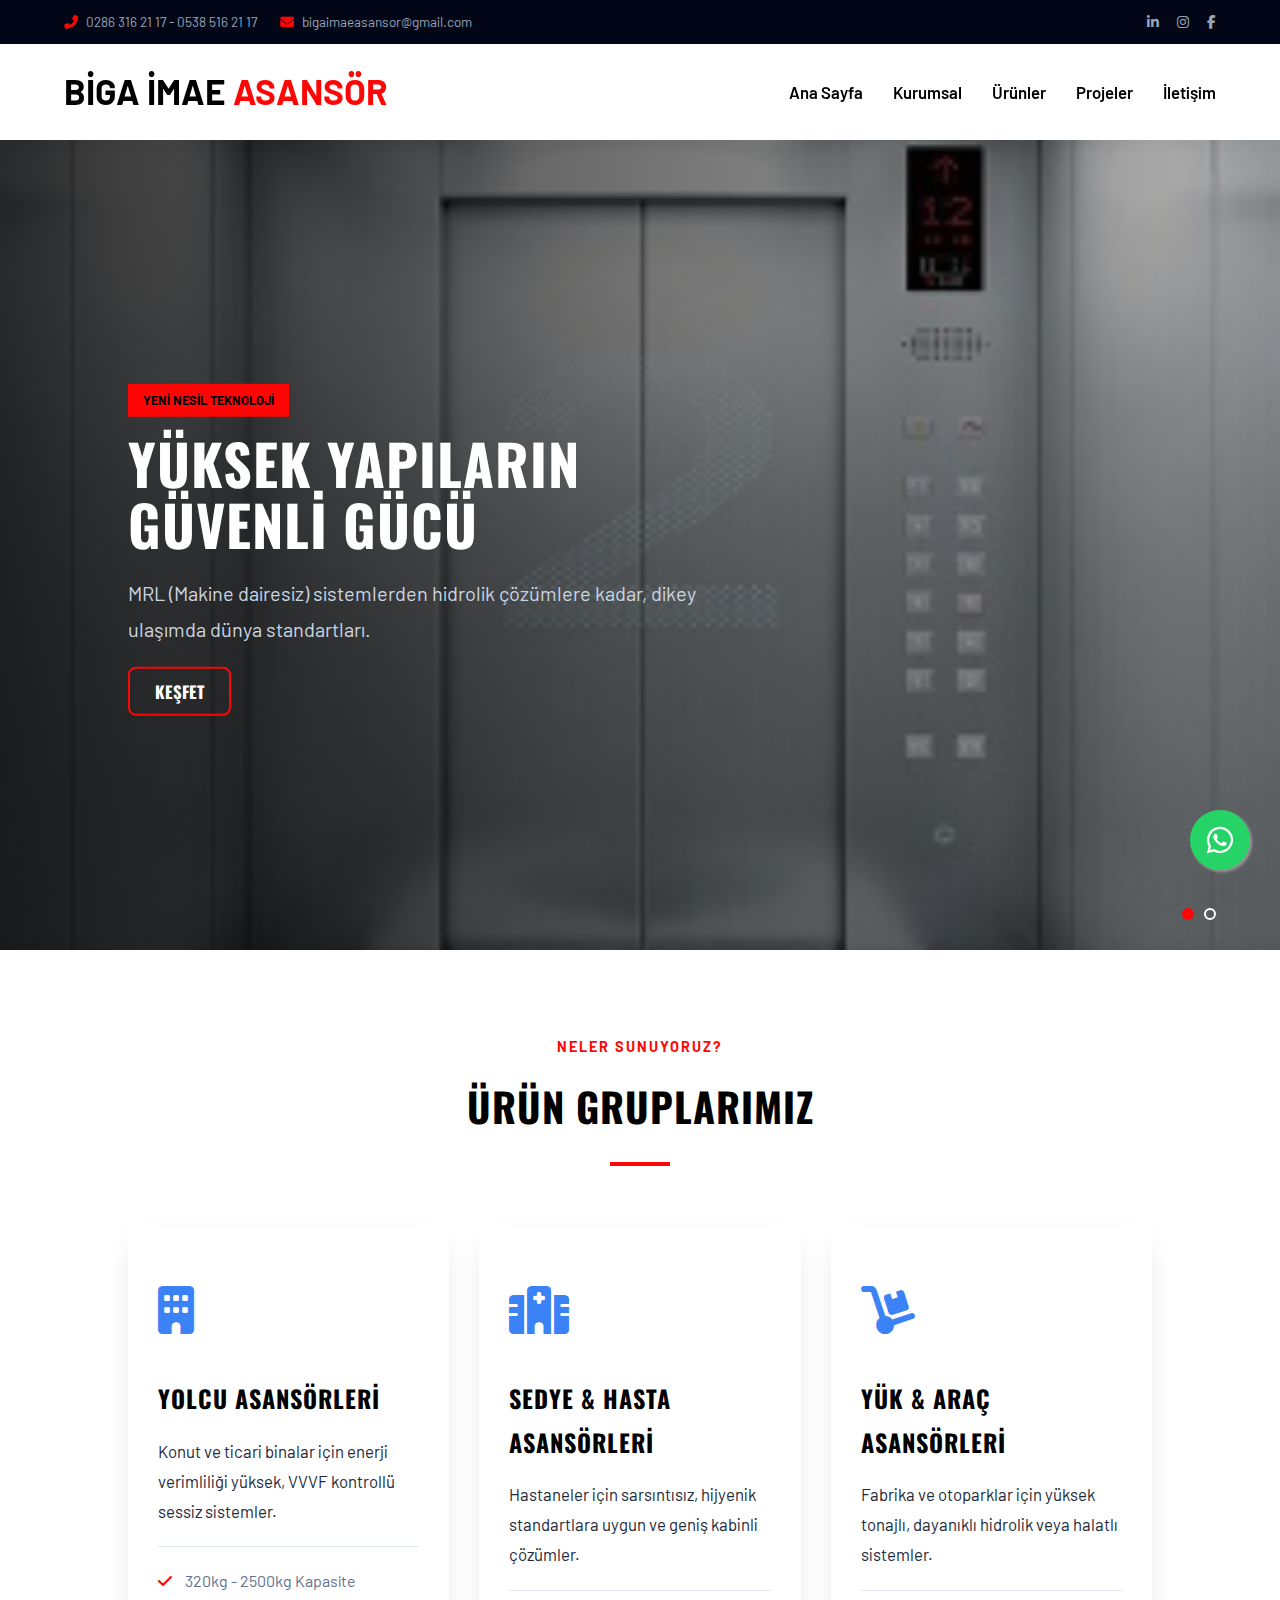
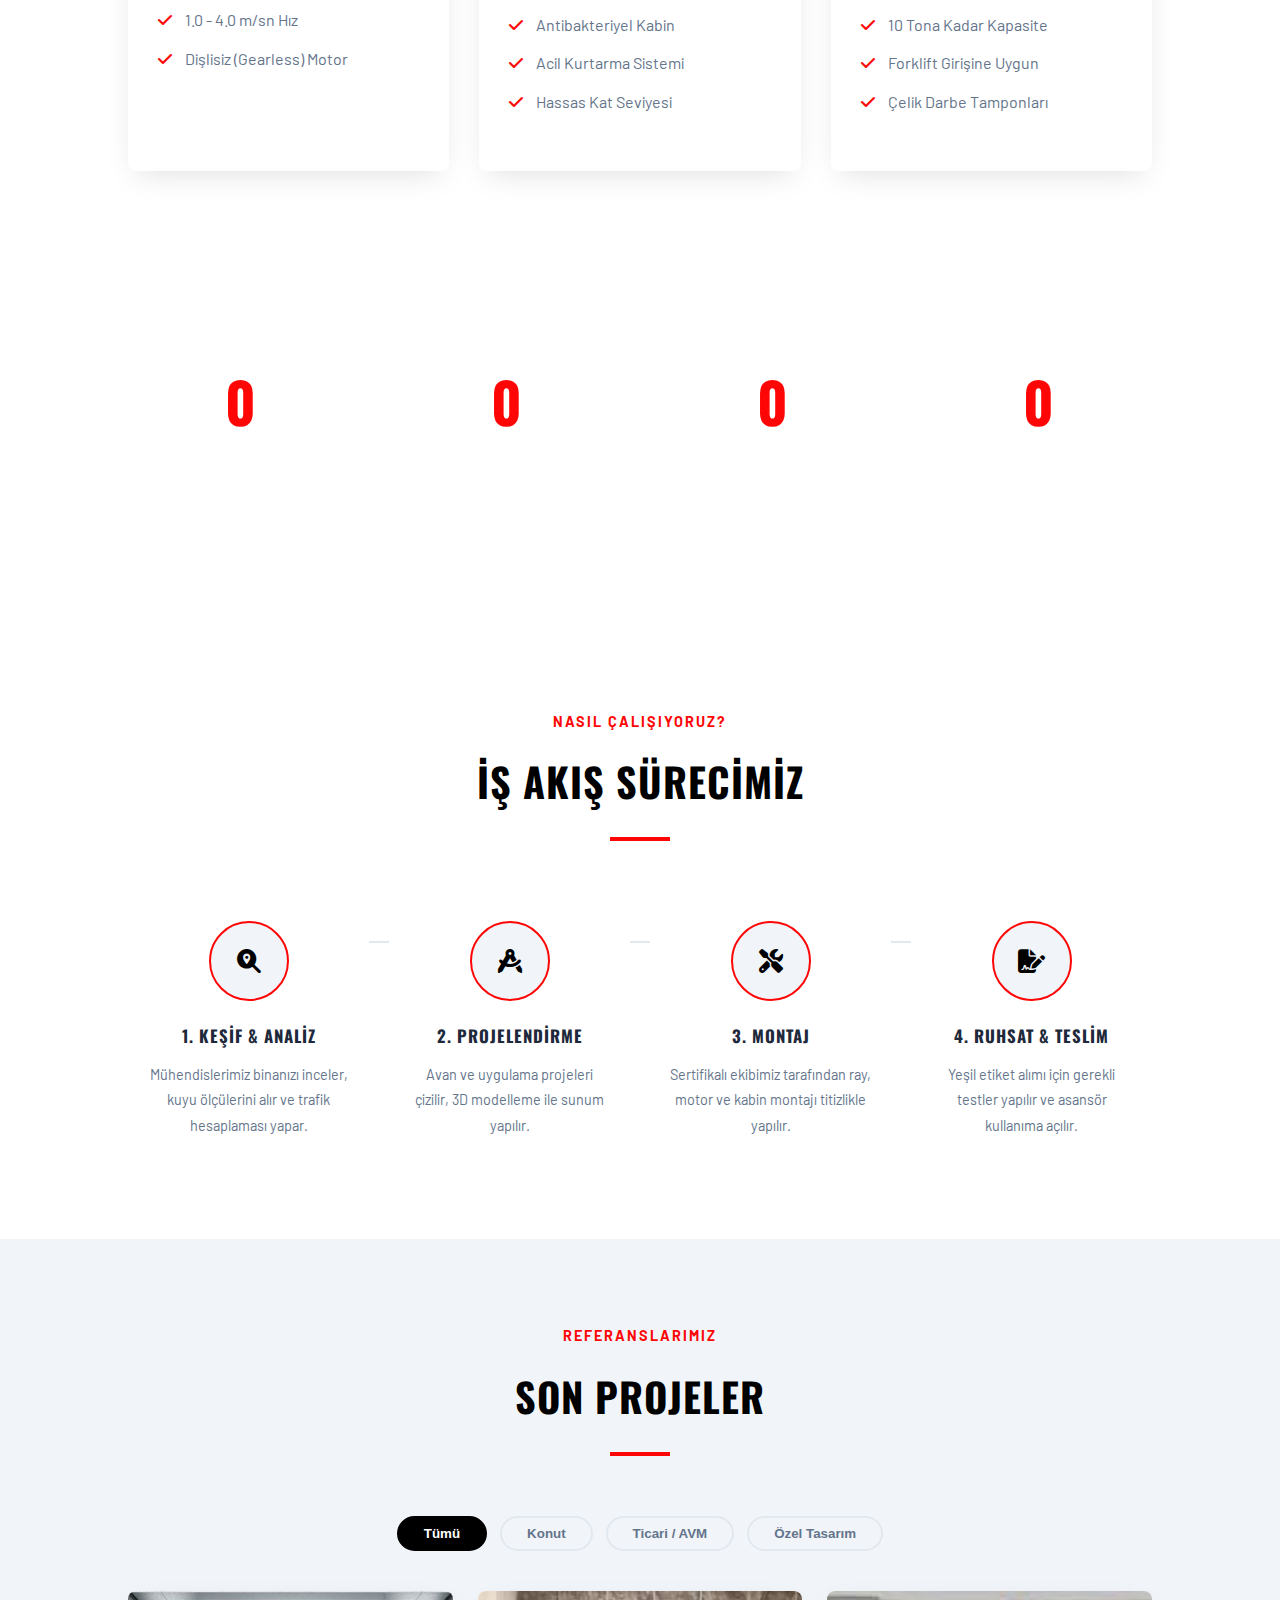
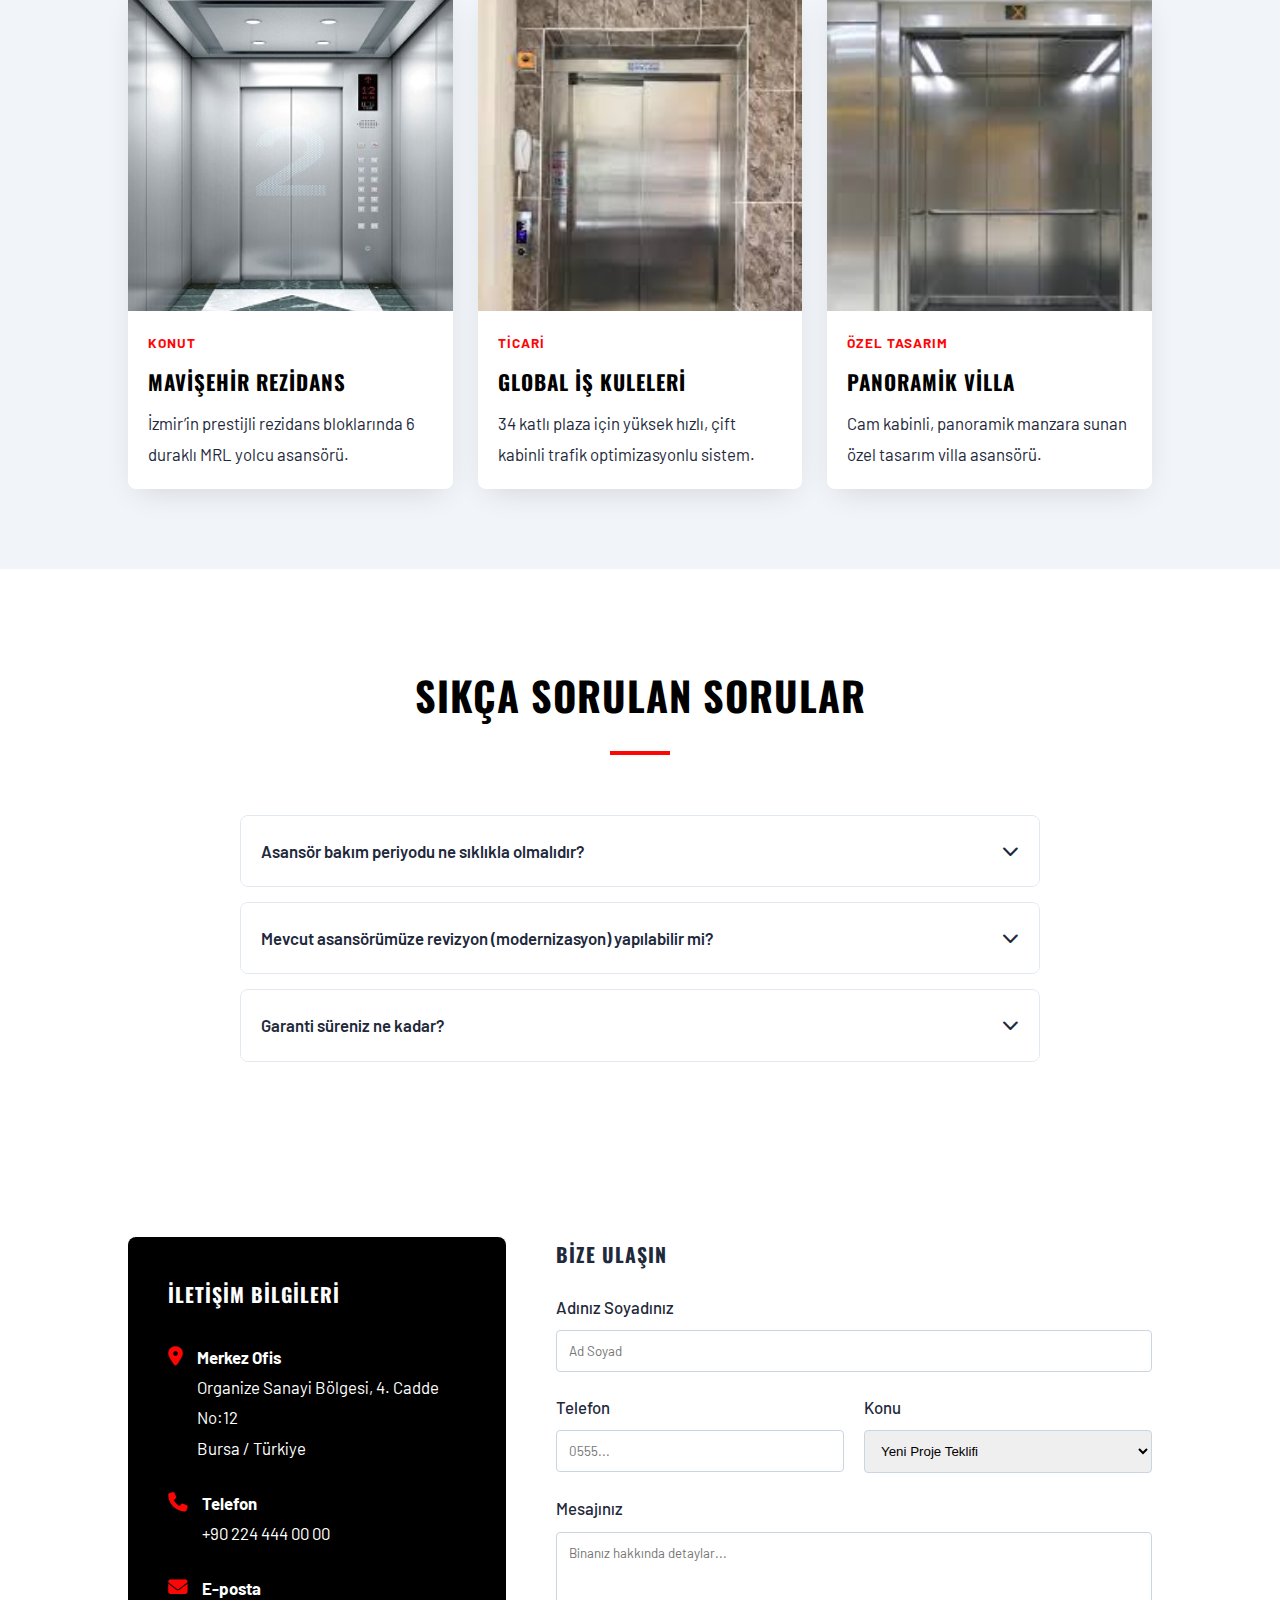
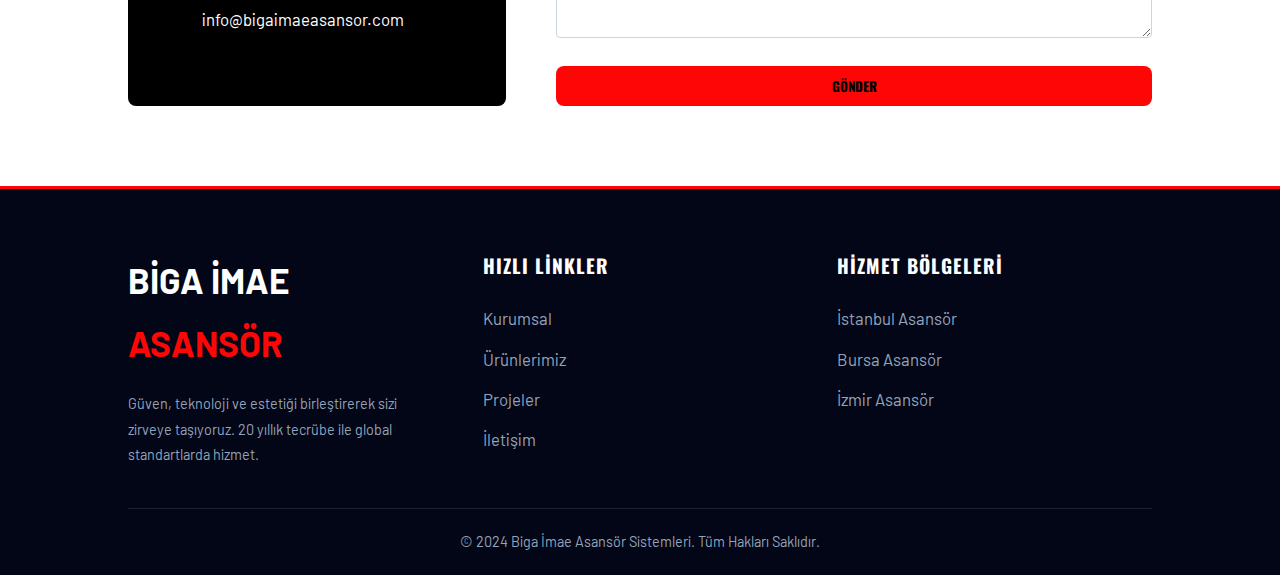
<file: index.html>
<!DOCTYPE html>
<html lang="tr">
<head>
    <meta charset="UTF-8">
    <meta name="viewport" content="width=device-width, initial-scale=1.0">
    <title>Biga İmae Asansör | Premium Asansör Sistemleri & Mühendislik</title>
    
    <link href="https://fonts.googleapis.com/css2?family=Barlow:wght@300;400;500;600;700&family=Oswald:wght@400;500;700&display=swap" rel="stylesheet">
    <link rel="stylesheet" href="https://cdnjs.cloudflare.com/ajax/libs/font-awesome/6.4.0/css/all.min.css">
    <link rel="stylesheet" href="style.css">
</head>
<body>

    <div id="preloader">
        <i class="fas fa-elevator loader-icon"></i>
        <div class="loader-text">BİGA İMAE ASANSÖR YÜKLENİYOR...</div>
    </div>

    <div class="top-bar">
        <div class="top-info">
            <span><i class="fas fa-phone-alt"></i> 0286 316 21 17 - 0538 516 21 17</span>
            <span><i class="fas fa-envelope"></i> bigaimaeasansor@gmail.com</span>
        </div>
        <div class="top-socials">
            <a href="#"><i class="fab fa-linkedin-in"></i></a>
            <a href="#"><i class="fab fa-instagram"></i></a>
            <a href="#"><i class="fab fa-facebook-f"></i></a>
        </div>
    </div>

    <nav class="navbar">
        <div class="logo">BİGA İMAE<span> ASANSÖR</span></div>
        <ul class="nav-menu">
            <li><a href="index.html" class="nav-link">Ana Sayfa</a></li>
            <li><a href="about.html" class="nav-link">Kurumsal</a></li>
            <li><a href="products.html" class="nav-link">Ürünler</a></li>
            <li><a href="projects.html" class="nav-link">Projeler</a></li>
            <li><a href="contacts.html" class="nav-link">İletişim</a></li>
        </ul>
        <div class="menu-toggle"><i class="fas fa-bars"></i></div>
    </nav>

    <section id="home" class="hero">
        <div class="slide active" style="background-image: url('images/asansör1.jpg');">
            <div class="hero-content">
                <span class="hero-badge">YENİ NESİL TEKNOLOJİ</span>
                <h1 class="hero-title">Yüksek Yapıların <br> Güvenli Gücü</h1>
                <p class="hero-desc">MRL (Makine dairesiz) sistemlerden hidrolik çözümlere kadar, dikey ulaşımda dünya standartları.</p>
                <a href="#services" class="btn-quote" style="border: 2px solid var(--secondary); background: transparent; color: white;">KEŞFET</a>
            </div>
        </div>
        <div class="slide" style="background-image: url('images/asansor3.jfif');">
            <div class="hero-content">
                <span class="hero-badge">ESTETİK & KONFOR</span>
                <h1 class="hero-title">Mimarinin <br> Tamamlayıcı Parçası</h1>
                <p class="hero-desc">Özel tasarım kabinler ve sessiz çalışma prensibi ile yapınıza değer katıyoruz.</p>
            </div>
        </div>
        
        <div class="slider-nav">
            <div class="nav-dot active" data-slide="0"></div>
            <div class="nav-dot" data-slide="1"></div>
        </div>
    </section>

    <section id="services">
        <div class="section-header">
            <span class="section-subtitle">NELER SUNUYORUZ?</span>
            <h2 class="section-title">Ürün Gruplarımız</h2>
            <div class="section-line"></div>
        </div>

        <div class="services-grid">
            <div class="service-card">
                <div class="icon-box"><i class="fas fa-building"></i></div>
                <h3>Yolcu Asansörleri</h3>
                <p>Konut ve ticari binalar için enerji verimliliği yüksek, VVVF kontrollü sessiz sistemler.</p>
                <ul class="service-list">
                    <li><i class="fas fa-check"></i> 320kg - 2500kg Kapasite</li>
                    <li><i class="fas fa-check"></i> 1.0 - 4.0 m/sn Hız</li>
                    <li><i class="fas fa-check"></i> Dişlisiz (Gearless) Motor</li>
                </ul>
            </div>
            <div class="service-card">
                <div class="icon-box"><i class="fas fa-hospital"></i></div>
                <h3>Sedye & Hasta Asansörleri</h3>
                <p>Hastaneler için sarsıntısız, hijyenik standartlara uygun ve geniş kabinli çözümler.</p>
                <ul class="service-list">
                    <li><i class="fas fa-check"></i> Antibakteriyel Kabin</li>
                    <li><i class="fas fa-check"></i> Acil Kurtarma Sistemi</li>
                    <li><i class="fas fa-check"></i> Hassas Kat Seviyesi</li>
                </ul>
            </div>
            <div class="service-card">
                <div class="icon-box"><i class="fas fa-dolly"></i></div>
                <h3>Yük & Araç Asansörleri</h3>
                <p>Fabrika ve otoparklar için yüksek tonajlı, dayanıklı hidrolik veya halatlı sistemler.</p>
                <ul class="service-list">
                    <li><i class="fas fa-check"></i> 10 Tona Kadar Kapasite</li>
                    <li><i class="fas fa-check"></i> Forklift Girişine Uygun</li>
                    <li><i class="fas fa-check"></i> Çelik Darbe Tamponları</li>
                </ul>
            </div>
        </div>
    </section>

    <div class="stats-section" id="stats">
        <div class="stat-item">
            <h2 class="counter" data-target="1500">0</h2>
            <p>TAMAMLANAN PROJE</p>
        </div>
        <div class="stat-item">
            <h2 class="counter" data-target="98">0</h2>
            <p>% MÜŞTERİ MEMNUNİYETİ</p>
        </div>
        <div class="stat-item">
            <h2 class="counter" data-target="24">0</h2>
            <p>YILLIK TECRÜBE</p>
        </div>
        <div class="stat-item">
            <h2 class="counter" data-target="50">0</h2>
            <p>UZMAN PERSONEL</p>
        </div>
    </div>

    <section id="process">
        <div class="section-header">
            <span class="section-subtitle">NASIL ÇALIŞIYORUZ?</span>
            <h2 class="section-title">İş Akış Sürecimiz</h2>
            <div class="section-line"></div>
        </div>
        <div class="process-steps">
            <div class="step">
                <div class="step-icon"><i class="fas fa-search-location"></i></div>
                <h4>1. Keşif & Analiz</h4>
                <p>Mühendislerimiz binanızı inceler, kuyu ölçülerini alır ve trafik hesaplaması yapar.</p>
            </div>
            <div class="step">
                <div class="step-icon"><i class="fas fa-drafting-compass"></i></div>
                <h4>2. Projelendirme</h4>
                <p>Avan ve uygulama projeleri çizilir, 3D modelleme ile sunum yapılır.</p>
            </div>
            <div class="step">
                <div class="step-icon"><i class="fas fa-tools"></i></div>
                <h4>3. Montaj</h4>
                <p>Sertifikalı ekibimiz tarafından ray, motor ve kabin montajı titizlikle yapılır.</p>
            </div>
            <div class="step">
                <div class="step-icon"><i class="fas fa-file-signature"></i></div>
                <h4>4. Ruhsat & Teslim</h4>
                <p>Yeşil etiket alımı için gerekli testler yapılır ve asansör kullanıma açılır.</p>
            </div>
        </div>
    </section>

    <section id="portfolio" style="background: var(--bg-light);">
        <div class="section-header">
            <span class="section-subtitle">REFERANSLARIMIZ</span>
            <h2 class="section-title">Son Projeler</h2>
            <div class="section-line"></div>
        </div>

        <div class="portfolio-filters">
            <button class="filter-btn active" data-filter="all">Tümü</button>
            <button class="filter-btn" data-filter="konut">Konut</button>
            <button class="filter-btn" data-filter="ticari">Ticari / AVM</button>
            <button class="filter-btn" data-filter="ozel">Özel Tasarım</button>
        </div>

        <div class="portfolio-grid">
            <div class="portfolio-item" data-category="konut">
                <img src="images/asansör1.jpg" alt="Konut">
                <div class="portfolio-info">
                    <span class="project-cat">KONUT</span>
                    <h3 class="project-title">Mavişehir Rezidans</h3>
                    <p>İzmir’in prestijli rezidans bloklarında 6 duraklı MRL yolcu asansörü.</p>
                </div>
            </div>
            <div class="portfolio-item" data-category="ticari">
                <img src="images/asansor3.jfif" alt="Ticari">
                <div class="portfolio-info">
                    <span class="project-cat">TİCARİ</span>
                    <h3 class="project-title">Global İş Kuleleri</h3>
                    <p>34 katlı plaza için yüksek hızlı, çift kabinli trafik optimizasyonlu sistem.</p>
                </div>
            </div>
            <div class="portfolio-item" data-category="ozel">
                <img src="images/asanspr.jfif" alt="Özel">
                <div class="portfolio-info">
                    <span class="project-cat">ÖZEL TASARIM</span>
                    <h3 class="project-title">Panoramik Villa</h3>
                    <p>Cam kabinli, panoramik manzara sunan özel tasarım villa asansörü.</p>
                </div>
            </div>
        </div>
    </section>

    <section id="faq">
        <div class="section-header">
            <h2 class="section-title">Sıkça Sorulan Sorular</h2>
            <div class="section-line"></div>
        </div>
        <div class="faq-container">
            <div class="faq-item">
                <div class="faq-question">
                    Asansör bakım periyodu ne sıklıkla olmalıdır?
                    <i class="fas fa-chevron-down"></i>
                </div>
                <div class="faq-answer">
                    <p>Yönetmelik gereği asansörlerin ayda en az bir kez yetkili bakım firması tarafından kontrol edilmesi ve bakımının yapılması zorunludur.</p>
                </div>
            </div>
            <div class="faq-item">
                <div class="faq-question">
                    Mevcut asansörümüze revizyon (modernizasyon) yapılabilir mi?
                    <i class="fas fa-chevron-down"></i>
                </div>
                <div class="faq-answer">
                    <p>Evet, eskiyen veya güvenlik standartlarını (EN 81-20/50) karşılamayan asansörleriniz için paket modernizasyon çözümleri sunuyoruz.</p>
                </div>
            </div>
            <div class="faq-item">
                <div class="faq-question">
                    Garanti süreniz ne kadar?
                    <i class="fas fa-chevron-down"></i>
                </div>
                <div class="faq-answer">
                    <p>Montajını yaptığımız tüm sistemler, üretim ve montaj hatalarına karşılı 2 yıl garantilidir. Ayrıca 10 yıl yedek parça temin garantisi sunuyoruz.</p>
                </div>
            </div>
        </div>
    </section>

    <section id="contact" class="contact-section">
        <div class="contact-info">
            <h3 style="margin-bottom: 30px; color: white;">İletişim Bilgileri</h3>
            <div class="info-row">
                <i class="fas fa-map-marker-alt"></i>
                <div>
                    <strong>Merkez Ofis</strong><br>
                    Organize Sanayi Bölgesi, 4. Cadde No:12<br>Bursa / Türkiye
                </div>
            </div>
            <div class="info-row">
                <i class="fas fa-phone"></i>
                <div>
                    <strong>Telefon</strong><br>
                    +90 224 444 00 00
                </div>
            </div>
            <div class="info-row">
                <i class="fas fa-envelope"></i>
                <div>
                    <strong>E-posta</strong><br>
                    info@bigaimaeasansor.com
                </div>
            </div>
        </div>

        <div class="contact-form">
            <h3 style="margin-bottom: 20px;">Bize Ulaşın</h3>
            <form>
                <div class="input-group">
                    <label>Adınız Soyadınız</label>
                    <input type="text" placeholder="Ad Soyad" required>
                </div>
                <div style="display: flex; gap: 20px;">
                    <div class="input-group" style="flex:1">
                        <label>Telefon</label>
                        <input type="tel" placeholder="0555..." required>
                    </div>
                    <div class="input-group" style="flex:1">
                        <label>Konu</label>
                        <select style="width: 100%; padding: 12px; border: 1px solid #cbd5e1; border-radius: 4px;">
                            <option>Yeni Proje Teklifi</option>
                            <option>Bakım / Arıza</option>
                            <option>Modernizasyon</option>
                        </select>
                    </div>
                </div>
                <div class="input-group">
                    <label>Mesajınız</label>
                    <textarea rows="5" placeholder="Binanız hakkında detaylar..."></textarea>
                </div>
                <button type="submit" class="btn-quote" style="border:none; cursor: pointer; width: 100%;">GÖNDER</button>
            </form>
        </div>
    </section>

    <footer>
        <div class="footer-grid">
            <div class="footer-col">
                <div class="logo" style="color:white; margin-bottom: 15px;">BİGA İMAE<span> ASANSÖR</span></div>
                <p style="font-size: 0.9rem;">Güven, teknoloji ve estetiği birleştirerek sizi zirveye taşıyoruz. 20 yıllık tecrübe ile global standartlarda hizmet.</p>
            </div>
            <div class="footer-col">
                <h4>Hızlı Linkler</h4>
                <ul class="footer-links">
                    <li><a href="about.html">Kurumsal</a></li>
                    <li><a href="products.html">Ürünlerimiz</a></li>
                    <li><a href="projects.html">Projeler</a></li>
                    <li><a href="contacts.html">İletişim</a></li>
                </ul>
            </div>
            <div class="footer-col">
                <h4>Hizmet Bölgeleri</h4>
                <ul class="footer-links">
                    <li><a href="#">İstanbul Asansör</a></li>
                    <li><a href="#">Bursa Asansör</a></li>
                    <li><a href="#">İzmir Asansör</a></li>
                </ul>
            </div>
        </div>
        <div class="copyright">
            &copy; 2024 Biga İmae Asansör Sistemleri. Tüm Hakları Saklıdır.
        </div>
    </footer>

    <a href="https://wa.me/905550000000" class="whatsapp-float" target="_blank">
        <i class="fab fa-whatsapp"></i>
    </a>

    <script>
        // 1. PRELOADER
        window.addEventListener('load', () => {
            const preloader = document.getElementById('preloader');
            preloader.style.opacity = '0';
            setTimeout(() => { preloader.style.display = 'none'; }, 500);
        });

        // 2. HERO SLIDER (Basit Manuel & Otomatik)
        let currentSlide = 0;
        const slides = document.querySelectorAll('.slide');
        const dots = document.querySelectorAll('.nav-dot');
        
        function showSlide(index) {
            slides.forEach(s => s.classList.remove('active'));
            dots.forEach(d => d.classList.remove('active'));
            slides[index].classList.add('active');
            dots[index].classList.add('active');
        }

        function nextSlide() {
            currentSlide = (currentSlide + 1) % slides.length;
            showSlide(currentSlide);
        }

        setInterval(nextSlide, 5000); // 5 saniyede bir değiştir

        dots.forEach((dot, index) => {
            dot.addEventListener('click', () => {
                currentSlide = index;
                showSlide(currentSlide);
            });
        });

        // 3. RESPONSIVE MENU
        const menuToggle = document.querySelector('.menu-toggle');
        const navMenu = document.querySelector('.nav-menu');
        menuToggle.addEventListener('click', () => {
            navMenu.classList.toggle('active');
        });

        // 4. COUNTER ANIMATION (Sayfa oraya gelince saymaya başlar)
        const counters = document.querySelectorAll('.counter');
        let hasCounted = false;

        const animateCounters = () => {
            const statsSection = document.getElementById('stats');
            const sectionPos = statsSection.getBoundingClientRect().top;
            const screenPos = window.innerHeight / 1.3;

            if (sectionPos < screenPos && !hasCounted) {
                counters.forEach(counter => {
                    const target = +counter.getAttribute('data-target');
                    const increment = target / 100;
                    
                    const updateCounter = () => {
                        const count = +counter.innerText;
                        if (count < target) {
                            counter.innerText = Math.ceil(count + increment);
                            setTimeout(updateCounter, 20);
                        } else {
                            counter.innerText = target;
                        }
                    };
                    updateCounter();
                });
                hasCounted = true;
            }
        };
        window.addEventListener('scroll', animateCounters);

        // 5. PORTFOLIO FILTER
        const filterBtns = document.querySelectorAll('.filter-btn');
        const portfolioItems = document.querySelectorAll('.portfolio-item');

        filterBtns.forEach(btn => {
            btn.addEventListener('click', () => {
                // Aktif butonu değiştir
                document.querySelector('.filter-btn.active').classList.remove('active');
                btn.classList.add('active');

                const category = btn.getAttribute('data-filter');

                portfolioItems.forEach(item => {
                    if(category === 'all' || item.getAttribute('data-category') === category) {
                        item.style.display = 'block';
                    } else {
                        item.style.display = 'none';
                    }
                });
            });
        });

        // 6. FAQ ACCORDION
        const faqItems = document.querySelectorAll('.faq-item');
        faqItems.forEach(item => {
            item.querySelector('.faq-question').addEventListener('click', () => {
                item.classList.toggle('active');
            });
        });

    </script>
</body>
</html>
</file>
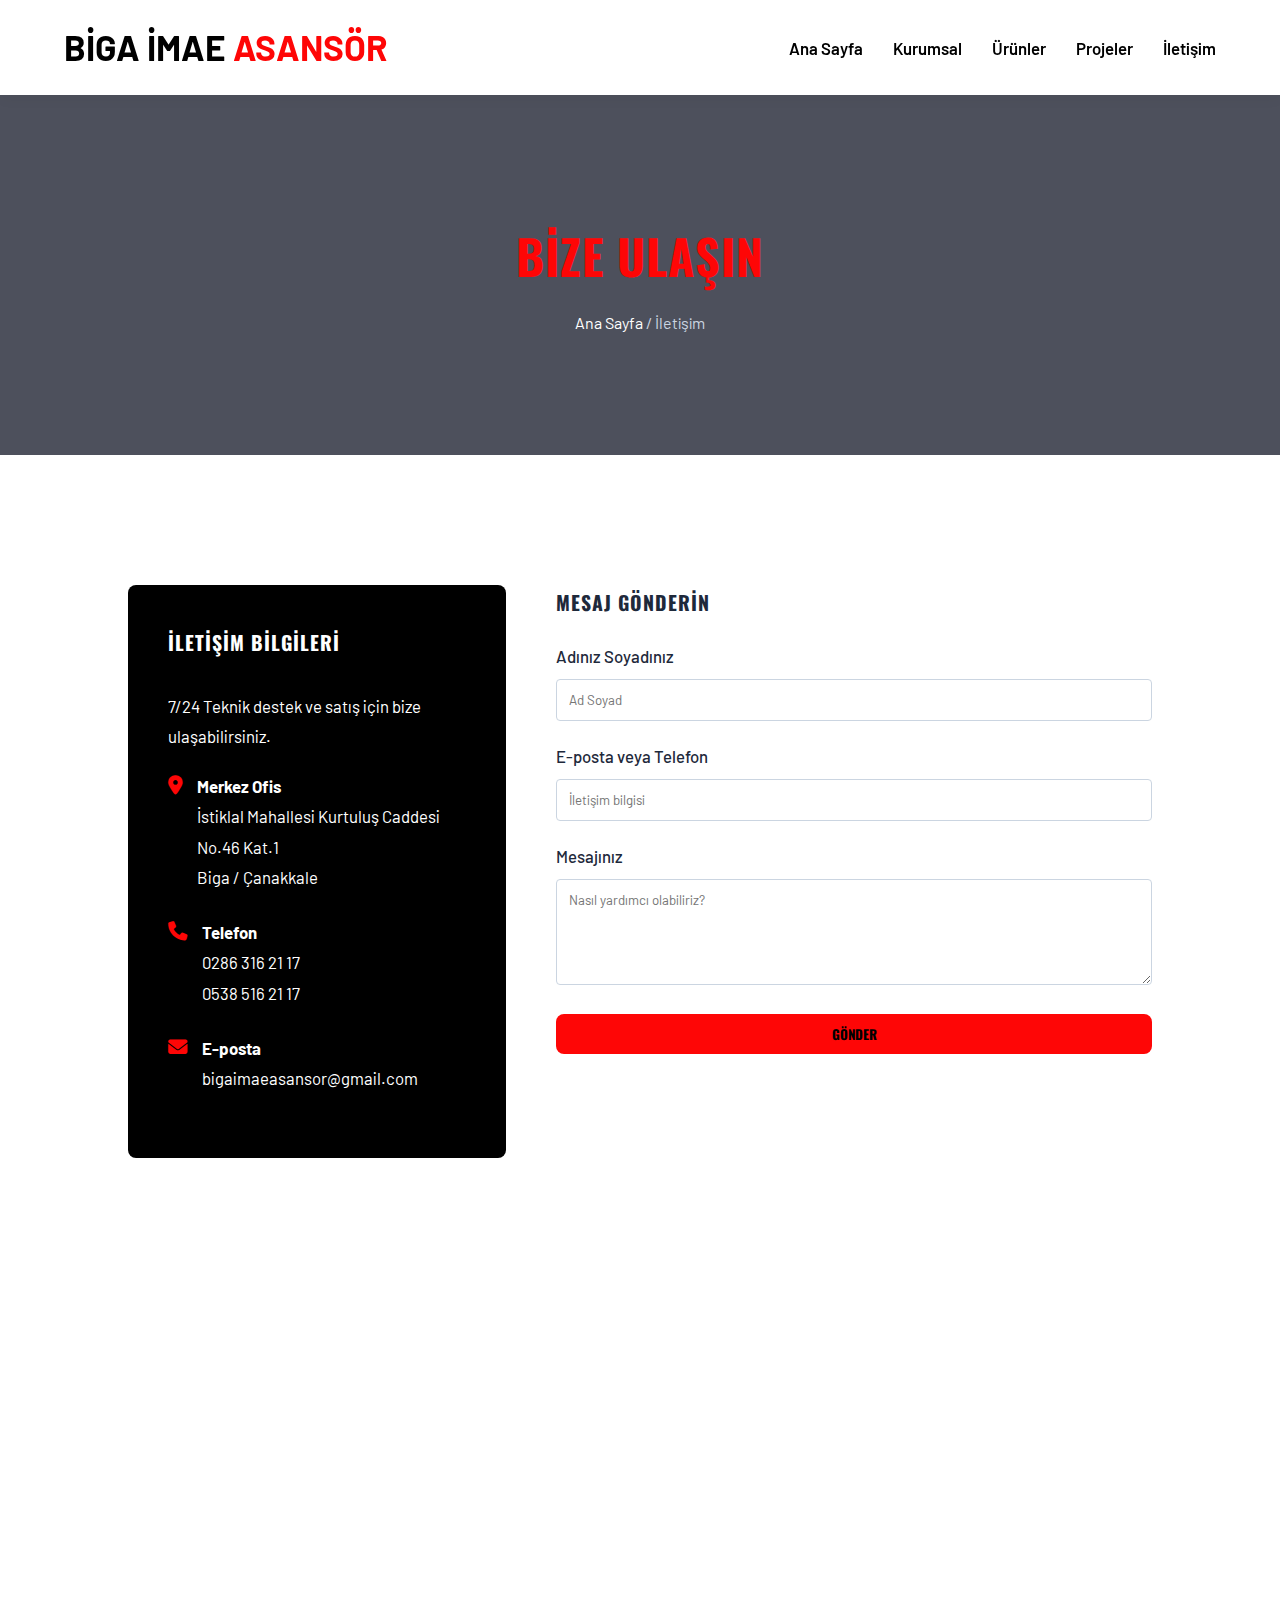
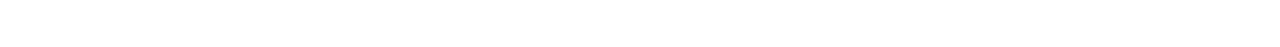
<file: contacts.html>
<!DOCTYPE html>
<html lang="tr">
<head>
    <meta charset="UTF-8">
    <meta name="viewport" content="width=device-width, initial-scale=1.0">
    <title>İletişim | Biga İmae Asansör</title>
    <link href="https://fonts.googleapis.com/css2?family=Barlow:wght@300;400;500;600;700&family=Oswald:wght@400;500;700&display=swap" rel="stylesheet">
    <link rel="stylesheet" href="https://cdnjs.cloudflare.com/ajax/libs/font-awesome/6.4.0/css/all.min.css">
    <link rel="stylesheet" href="style.css">
</head>
<body>

    <nav class="navbar">
        <div class="logo">BİGA İMAE<span> ASANSÖR</span></div>
        <ul class="nav-menu">
            <li><a href="index.html" class="nav-link">Ana Sayfa</a></li>
            <li><a href="about.html" class="nav-link">Kurumsal</a></li>
            <li><a href="products.html" class="nav-link">Ürünler</a></li>
            <li><a href="projects.html" class="nav-link">Projeler</a></li>
            <li><a href="contacts.html" class="nav-link active">İletişim</a></li>
        </ul>
        <div class="menu-toggle"><i class="fas fa-bars"></i></div>
    </nav>

    <header class="page-header" style="background-image: url('https://images.unsplash.com/photo-1423666639041-f14d7045c573?q=80&w=2070&auto=format&fit=crop');">
        <div class="header-content">
            <h1>Bize Ulaşın</h1>
            <div class="breadcrumb"><a href="index.html">Ana Sayfa</a> / İletişim</div>
        </div>
    </header>

    <section class="contact-section">
        <div class="contact-info">
            <h3 style="margin-bottom: 30px; color: white;">İletişim Bilgileri</h3>
            <p style="margin-bottom: 20px;">7/24 Teknik destek ve satış için bize ulaşabilirsiniz.</p>
            
            <div class="info-row">
                <i class="fas fa-map-marker-alt"></i>
                <div>
                    <strong>Merkez Ofis</strong><br>
                    İstiklal Mahallesi Kurtuluş Caddesi No.46 Kat.1<br>Biga / Çanakkale
                </div>
            </div>
            <div class="info-row">
                <i class="fas fa-phone"></i>
                <div>
                    <strong>Telefon</strong><br>
                    0286 316 21 17<br>0538 516 21 17
                </div>
            </div>
            <div class="info-row">
                <i class="fas fa-envelope"></i>
                <div>
                    <strong>E-posta</strong><br>
                    bigaimaeasansor@gmail.com
                </div>
            </div>
        </div>

        <div class="contact-form">
            <h3 style="margin-bottom: 20px;">Mesaj Gönderin</h3>
            <form>
                <div class="input-group">
                    <label>Adınız Soyadınız</label>
                    <input type="text" placeholder="Ad Soyad" required>
                </div>
                <div class="input-group">
                    <label>E-posta veya Telefon</label>
                    <input type="text" placeholder="İletişim bilgisi" required>
                </div>
                <div class="input-group">
                    <label>Mesajınız</label>
                    <textarea rows="5" placeholder="Nasıl yardımcı olabiliriz?"></textarea>
                </div>
                <button type="submit" class="btn-quote" style="border:none; cursor: pointer; width: 100%;">GÖNDER</button>
            </form>
        </div>
    </section>

    <div style="width: 100%; height: 400px;">
        <iframe src="https://www.google.com/maps/embed?pb=!1m17!1m12!1m3!1d3062.0155686949984!2d27.239753676001584!3d40.227962471470555!2m3!1f0!2f0!3f0!3m2!1i1024!2i768!4f13.1!3m2!1m1!2zNDDCsDEzJzQwLjciTiAyN8KwMTQnMzIuNCJF!5e1!3m2!1str!2str!4v1768142246037!5m2!1str!2str" width="100%" height="100%" style="border:0;" allowfullscreen="" loading="lazy" referrerpolicy="no-referrer-when-downgrade"></iframe>
    </div>

    <script>
        const menuToggle = document.querySelector('.menu-toggle');
        const navMenu = document.querySelector('.nav-menu');
        menuToggle.addEventListener('click', () => { navMenu.classList.toggle('active'); });
    </script>
</body>
</html>
</file>
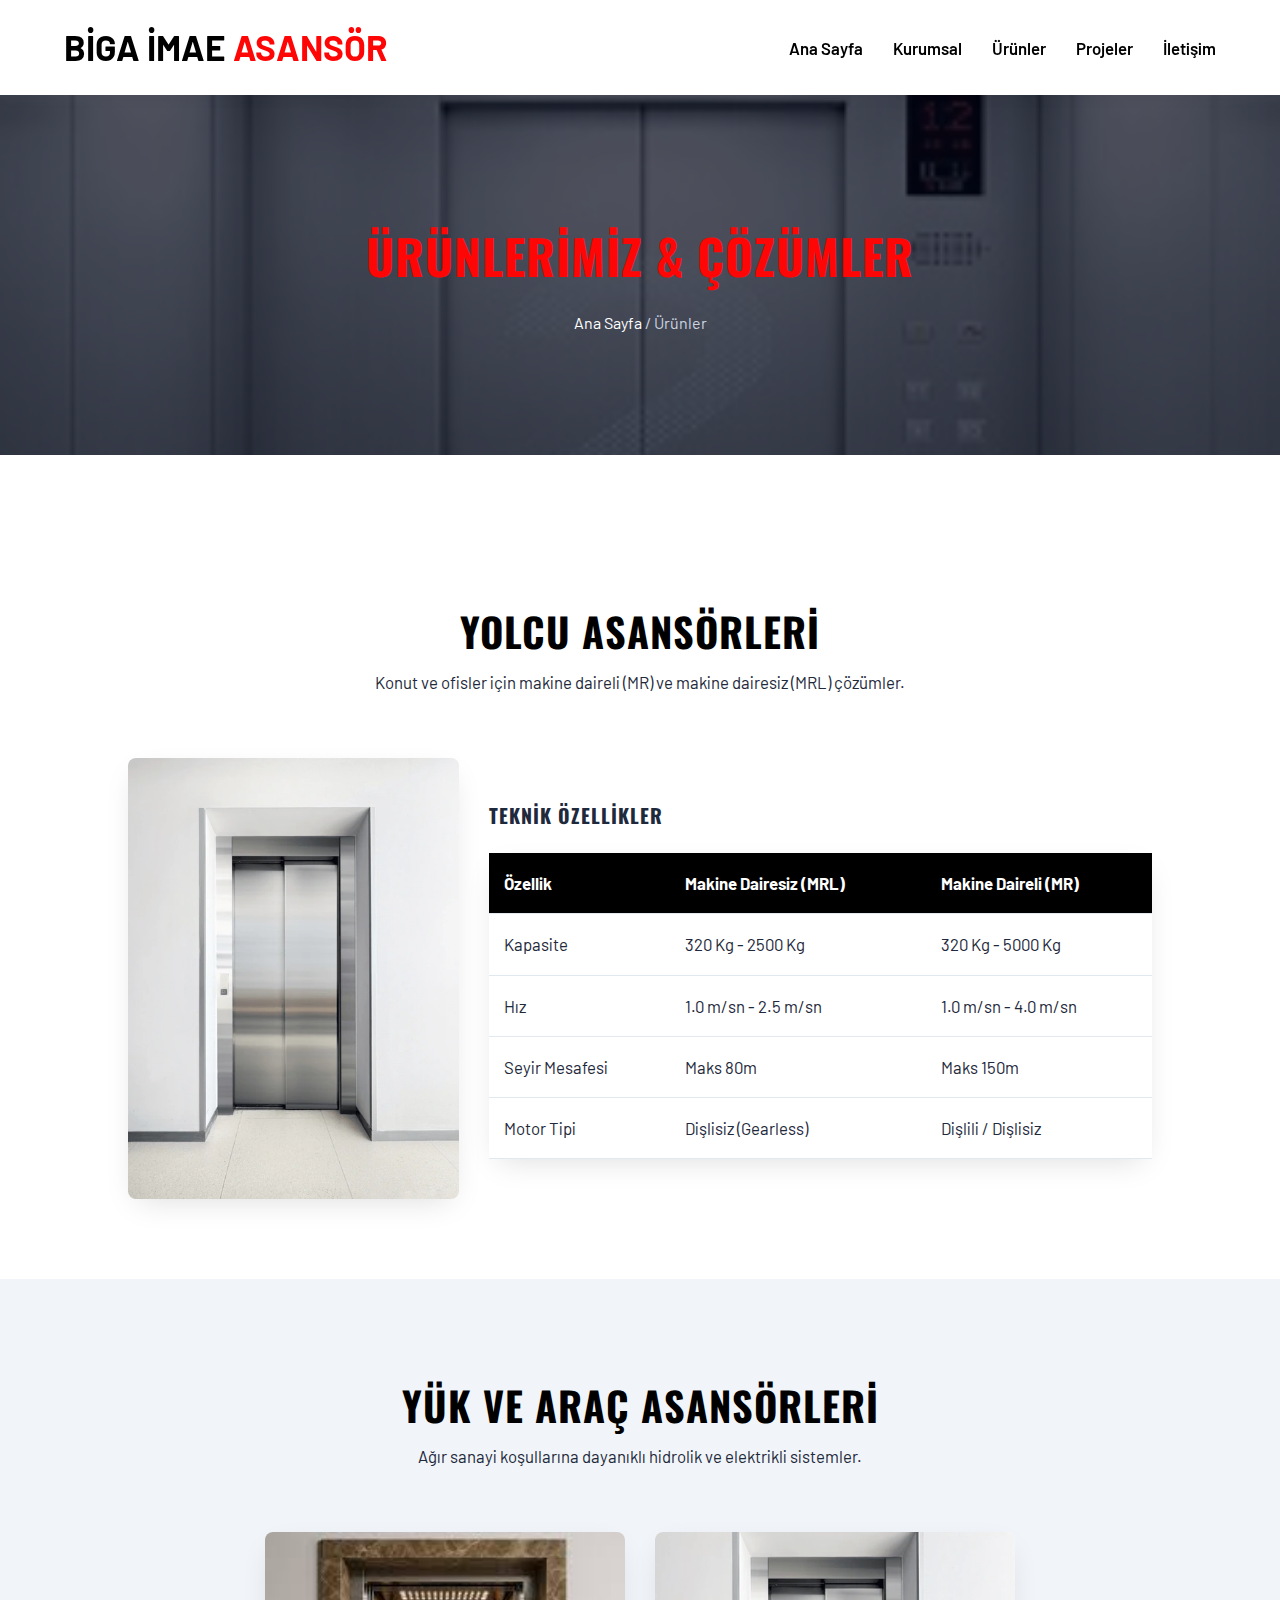
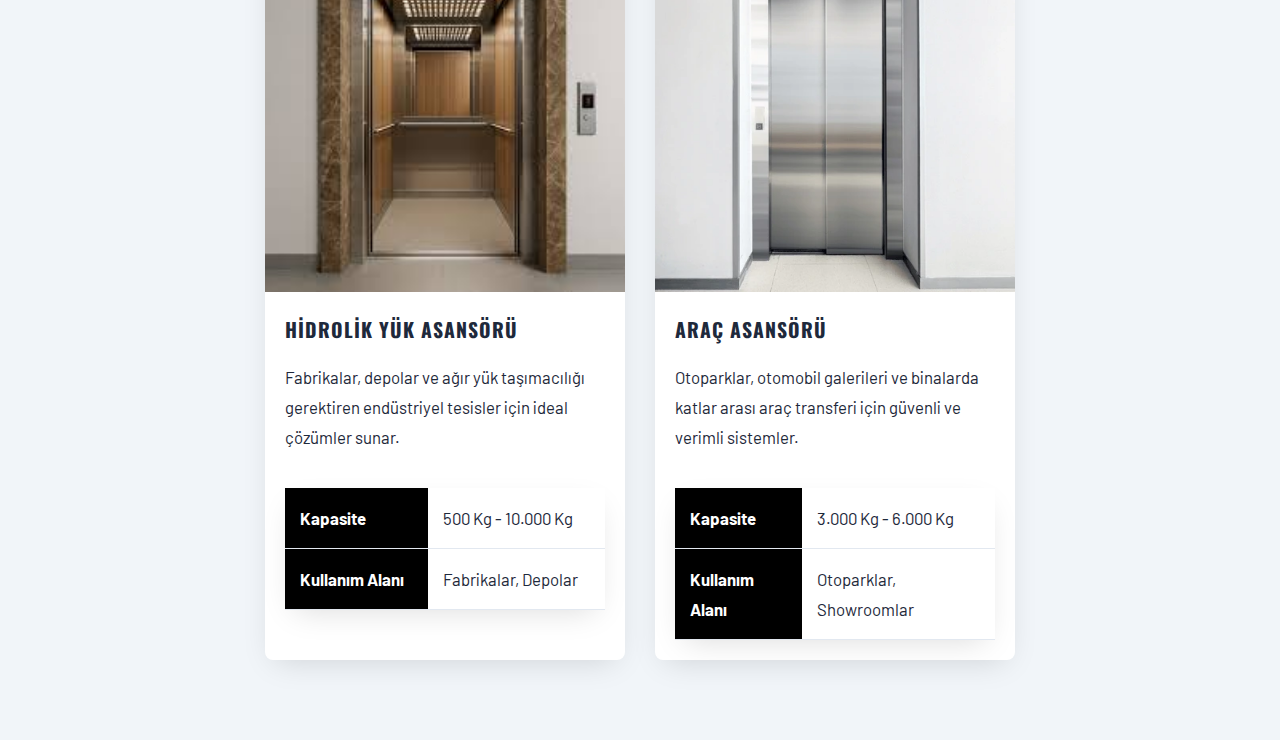
<file: products.html>
<!DOCTYPE html>
<html lang="tr">
<head>
    <meta charset="UTF-8">
    <meta name="viewport" content="width=device-width, initial-scale=1.0">
    <title>Ürünlerimiz | Biga İmae Asansör</title>
    <link href="https://fonts.googleapis.com/css2?family=Barlow:wght@300;400;500;600;700&family=Oswald:wght@400;500;700&display=swap" rel="stylesheet">
    <link rel="stylesheet" href="https://cdnjs.cloudflare.com/ajax/libs/font-awesome/6.4.0/css/all.min.css">
    <link rel="stylesheet" href="style.css">
</head>
<body>

    <nav class="navbar">
        <div class="logo">BİGA İMAE<span> ASANSÖR</span></div>
        <ul class="nav-menu">
            <li><a href="index.html" class="nav-link">Ana Sayfa</a></li>
            <li><a href="about.html" class="nav-link">Kurumsal</a></li>
            <li><a href="products.html" class="nav-link active">Ürünler</a></li>
            <li><a href="projects.html" class="nav-link">Projeler</a></li>
            <li><a href="contacts.html" class="nav-link">İletişim</a></li>
        </ul>
        <div class="menu-toggle"><i class="fas fa-bars"></i></div>
    </nav>

    <header class="page-header" style="background-image: url('images/asansör1.jpg');">
        <div class="header-content">
            <h1>Ürünlerimiz & Çözümler</h1>
            <div class="breadcrumb"><a href="index.html">Ana Sayfa</a> / Ürünler</div>
        </div>
    </header>

    <section>
        <div class="section-header">
            <h2 class="section-title">Yolcu Asansörleri</h2>
            <p>Konut ve ofisler için makine daireli (MR) ve makine dairesiz (MRL) çözümler.</p>
        </div>
        <div class="product-hero">
            <div class="hero-image">
                <img src="images/elevator.webp" alt="Yolcu Asansörü">
            </div>
            <div class="hero-specs">
                <h3>Teknik Özellikler</h3>
                <table class="tech-table">
                    <tr>
                        <th>Özellik</th>
                        <th>Makine Dairesiz (MRL)</th>
                        <th>Makine Daireli (MR)</th>
                    </tr>
                    <tr>
                        <td>Kapasite</td>
                        <td>320 Kg - 2500 Kg</td>
                        <td>320 Kg - 5000 Kg</td>
                    </tr>
                    <tr>
                        <td>Hız</td>
                        <td>1.0 m/sn - 2.5 m/sn</td>
                        <td>1.0 m/sn - 4.0 m/sn</td>
                    </tr>
                    <tr>
                        <td>Seyir Mesafesi</td>
                        <td>Maks 80m</td>
                        <td>Maks 150m</td>
                    </tr>
                    <tr>
                        <td>Motor Tipi</td>
                        <td>Dişlisiz (Gearless)</td>
                        <td>Dişlili / Dişlisiz</td>
                    </tr>
                </table>
            </div>
        </div>
    </section>

    <section style="background: var(--bg-light);">
        <div class="section-header">
            <h2 class="section-title">Yük ve Araç Asansörleri</h2>
            <p>Ağır sanayi koşullarına dayanıklı hidrolik ve elektrikli sistemler.</p>
        </div>
        <div style="display: flex; gap: 30px; flex-wrap: wrap; justify-content: center;">
            <!-- Hidrolik Yük Asansörü Kartı -->
            <div class="product-card">
                <img src="images/asansör.jfif" alt="Hidrolik Yük Asansörü">
                <div class="product-card-body">
                    <h3 style="margin-top: 0;">Hidrolik Yük Asansörü</h3>
                    <p>Fabrikalar, depolar ve ağır yük taşımacılığı gerektiren endüstriyel tesisler için ideal çözümler sunar.</p>
                    <table class="tech-table">
                        <tr>
                            <th>Kapasite</th>
                            <td>500 Kg - 10.000 Kg</td>
                        </tr>
                        <tr>
                            <th>Kullanım Alanı</th>
                            <td>Fabrikalar, Depolar</td>
                        </tr>
                    </table>
                </div>
            </div>
            <!-- Araç Asansörü Kartı -->
            <div class="product-card">
                <img src="images/elevator.webp" alt="Araç Asansörü">
                <div class="product-card-body">
                    <h3 style="margin-top: 0;">Araç Asansörü</h3>
                    <p>Otoparklar, otomobil galerileri ve binalarda katlar arası araç transferi için güvenli ve verimli sistemler.</p>
                    <table class="tech-table">
                        <tr>
                            <th>Kapasite</th>
                            <td>3.000 Kg - 6.000 Kg</td>
                        </tr>
                        <tr>
                            <th>Kullanım Alanı</th>
                            <td>Otoparklar, Showroomlar</td>
                        </tr>
                    </table>
                </div>
            </div>
        </div>
    </section>

    <script>
        const menuToggle = document.querySelector('.menu-toggle');
        const navMenu = document.querySelector('.nav-menu');
        menuToggle.addEventListener('click', () => { navMenu.classList.toggle('active'); });
    </script>
</body>
</html>
</file>
<file: style.css>
/* --- GLOBAL AYARLAR & DEĞİŞKENLER --- */
:root {
    --primary: #000000;      /* Siyah */
    --secondary: #FE0606;    /* Kırmızı */
    --accent: #3b82f6;       /* Teknoloji mavisi - Bu rengi de isterseniz değiştirebiliriz */
    --text-dark: #1e293b;
    --text-gray: #64748b;
    --text-light: #f8fafc;
    --bg-light: #f1f5f9;
    --border-radius: 8px;
    --shadow: 0 10px 30px -10px rgba(0,0,0,0.15);
}

* { margin: 0; padding: 0; box-sizing: border-box; }
html { scroll-behavior: smooth; }
body {
    font-family: 'Barlow', sans-serif;
    color: var(--text-dark);
    overflow-x: hidden;
    position: relative;
    font-size: 1.05rem;
    line-height: 1.8;
}

h1, h2, h3, h4, h5 { font-family: 'Oswald', sans-serif; text-transform: uppercase; letter-spacing: 1px; }
a { text-decoration: none; transition: 0.3s; }
ul { list-style: none; }
img { max-width: 100%; display: block; }

/* --- PRELOADER --- */
#preloader {
    position: fixed; top: 0; left: 0; width: 100%; height: 100%;
    background: var(--primary); z-index: 9999;
    display: flex; justify-content: center; align-items: center;
    flex-direction: column; transition: opacity 0.5s ease;
}
.loader-icon { font-size: 3rem; color: var(--secondary); animation: bounce 2s infinite; }
.loader-text { color: white; margin-top: 15px; font-weight: 600; letter-spacing: 2px; }
@keyframes bounce { 0%, 20%, 50%, 80%, 100% {transform: translateY(0);} 40% {transform: translateY(-20px);} 60% {transform: translateY(-10px);} }

/* --- TOP BAR --- */
.top-bar {
    background: #020617; color: #94a3b8; padding: 10px 5%;
    display: flex; justify-content: space-between; font-size: 0.85rem;
}
.top-info span { margin-right: 20px; }
.top-info i { color: var(--secondary); margin-right: 5px; }
.top-socials a { color: #94a3b8; margin-left: 15px; }
.top-socials a:hover { color: var(--secondary); }

/* --- NAVBAR --- */
.navbar {
    background: rgba(255, 255, 255, 0.95); backdrop-filter: blur(10px);
    padding: 1rem 5%; display: flex; justify-content: space-between; align-items: center;
    position: sticky; top: 0; z-index: 1000; box-shadow: 0 2px 15px rgba(0,0,0,0.05);
}
.logo { font-size: 2.2rem; font-weight: 700; color: var(--primary); }
.logo span { color: var(--secondary); }
.nav-menu { display: flex; gap: 30px; }
.nav-link { color: var(--primary); font-weight: 600; font-size: 1.05rem; position: relative; }
.nav-link::after {
    content: ''; position: absolute; bottom: -5px; left: 0; width: 0; height: 2px;
    background: var(--secondary); transition: 0.3s;
}
.nav-link:hover::after { width: 100%; }
.btn-quote {
    padding: 10px 25px; background: var(--secondary); color: var(--primary);
    font-weight: 700; border-radius: var(--border-radius); font-family: 'Oswald', sans-serif;
}
.btn-quote:hover { background: var(--primary); color: var(--secondary); }

/* --- HERO SLIDER --- */
.hero { position: relative; height: 90vh; overflow: hidden; }
.slide {
    position: absolute; top: 0; left: 0; width: 100%; height: 100%;
    opacity: 0; transition: opacity 1s ease-in-out;
    background-size: cover; background-position: center;
}
.slide.active { opacity: 1; }
.slide::before {
    content: ''; position: absolute; top:0; left:0; width:100%; height:100%;
    background: linear-gradient(to right, rgba(0,0,0,0.8), rgba(0,0,0,0.3));
}
.hero-content {
    position: absolute; top: 50%; left: 10%; transform: translateY(-50%);
    color: white; max-width: 600px; z-index: 2;
}
.hero-badge {
    background: var(--secondary); color: var(--primary); padding: 5px 15px;
    font-size: 0.8rem; font-weight: 700; display: inline-block; margin-bottom: 15px;
}
.hero-title { font-size: 3.5rem; line-height: 1.1; margin-bottom: 20px; animation: fadeInUp 1s forwards; }
.hero-desc { font-size: 1.25rem; margin-bottom: 30px; color: #cbd5e1; animation: fadeInUp 1.2s forwards; }

.slider-nav {
    position: absolute; bottom: 30px; right: 5%; display: flex; gap: 10px; z-index: 10;
}
.nav-dot { width: 12px; height: 12px; border: 2px solid white; border-radius: 50%; cursor: pointer; }
.nav-dot.active { background: var(--secondary); border-color: var(--secondary); }

/* --- ORTAK SECTION STİLLERİ --- */
section { padding: 80px 10%; }
.section-header { text-align: center; margin-bottom: 60px; }
.section-subtitle { color: var(--secondary); font-weight: 700; font-size: 0.9rem; letter-spacing: 2px; }
.section-title { font-size: 2.5rem; color: var(--primary); margin-top: 10px; }
.section-line { width: 60px; height: 4px; background: var(--secondary); margin: 20px auto 0; }

/* --- HİZMETLER / KARTLAR --- */
.services-grid {
    display: grid; grid-template-columns: repeat(auto-fit, minmax(300px, 1fr)); gap: 30px;
}
.service-card {
    background: white; padding: 40px 30px; border-radius: var(--border-radius);
    box-shadow: var(--shadow); position: relative; overflow: hidden;
    border-bottom: 4px solid transparent; transition: 0.3s;
}
.service-card:hover { border-bottom-color: var(--secondary); transform: translateY(-5px); }
.icon-box {
    font-size: 3rem; color: var(--accent); margin-bottom: 25px;
}
.service-thumb {
    width: 100%;
    height: 180px;
    object-fit: cover;
    border-radius: var(--border-radius);
    margin-bottom: 20px;
}
.service-card h3 { font-size: 1.5rem; margin-bottom: 15px; color: var(--primary); }
.service-list { margin-top: 20px; border-top: 1px solid #e2e8f0; padding-top: 20px; }
.service-list li { margin-bottom: 10px; color: var(--text-gray); font-size: 1rem; }
.service-list i { color: var(--secondary); margin-right: 10px; }

/* --- SAYAÇ (COUNTERS) --- */
.stats-section {
    background: linear-gradient(rgba(15, 23, 42, 0.9), rgba(15, 23, 42, 0.9)), url('https://images.unsplash.com/photo-1486406146926-c627a92ad1ab?auto=format&fit=crop&q=80');
    background-attachment: fixed; background-size: cover; color: white;
    display: grid; grid-template-columns: repeat(auto-fit, minmax(200px, 1fr));
    gap: 40px; text-align: center; padding: 100px 10%;
}
.stat-item h2 { font-size: 3.5rem; color: var(--secondary); margin-bottom: 10px; }
.stat-item p { font-size: 1.1rem; font-weight: 300; letter-spacing: 1px; }

/* --- SÜREÇ (PROCESS) --- */
.process-steps {
    display: flex; justify-content: space-between; flex-wrap: wrap; gap: 20px;
    position: relative;
}
.process-steps::before {
    content: ''; position: absolute; top: 40px; left: 0; width: 100%; height: 2px;
    background: #e2e8f0; z-index: -1; display: none; /* Mobilde gizle */
}
@media(min-width: 992px) { .process-steps::before { display: block; } }

.step { flex: 1; text-align: center; background: white; padding: 20px; min-width: 200px; }
.step-icon {
    width: 80px; height: 80px; background: var(--bg-light); border-radius: 50%;
    display: flex; align-items: center; justify-content: center; margin: 0 auto 20px;
    border: 2px solid var(--secondary); font-size: 1.5rem; color: var(--primary);
    transition: 0.3s;
}
.step:hover .step-icon { background: var(--secondary); color: white; }
.step h4 { margin-bottom: 10px; }
.step p { font-size: 0.9rem; color: var(--text-gray); }

/* --- FİLTRELENEBİLİR GALERİ --- */
.portfolio-filters { text-align: center; margin-bottom: 40px; }
.filter-btn {
    background: transparent; border: 2px solid #e2e8f0; padding: 8px 25px;
    margin: 0 5px; cursor: pointer; font-weight: 600; color: var(--text-gray);
    transition: 0.3s; border-radius: 50px;
}
.filter-btn.active, .filter-btn:hover {
    background: var(--primary); color: white; border-color: var(--primary);
}
.portfolio-grid {
    display: grid;
    grid-template-columns: repeat(auto-fill, minmax(280px, 1fr));
    gap: 25px;
}
.portfolio-item {
    background: white;
    border-radius: var(--border-radius);
    overflow: hidden;
    box-shadow: var(--shadow);
    display: flex;
    flex-direction: column;
    transition: transform 0.3s ease, box-shadow 0.3s ease;
}
.portfolio-item img {
    width: 100%;
    height: 320px;
    object-fit: cover;
    object-position: top center;
}
.portfolio-item:hover {
    transform: translateY(-6px);
    box-shadow: 0 20px 40px -20px rgba(15,23,42,0.4);
}
.portfolio-info {
    padding: 20px;
    display: flex;
    flex-direction: column;
    gap: 8px;
}
.project-cat {
    color: var(--secondary);
    font-size: 0.85rem;
    font-weight: 700;
    text-transform: uppercase;
    letter-spacing: 1px;
}
.project-title {
    color: var(--primary);
    font-size: 1.3rem;
    margin: 0;
}

.product-card {
    flex: 1;
    min-width: 280px;
    max-width: 360px;
    background: white;
    border-radius: var(--border-radius);
    box-shadow: var(--shadow);
    overflow: hidden;
    display: flex;
    flex-direction: column;
}
.product-card img {
    width: 100%;
    height: 360px;
    object-fit: cover;
    object-position: center;
    display: block;
}
.product-card-body {
    padding: 20px;
    display: flex;
    flex-direction: column;
    gap: 15px;
    flex: 1;
}

/* --- SIKÇA SORULAN SORULAR (FAQ) --- */
.faq-container { max-width: 800px; margin: 0 auto; }
.faq-item { margin-bottom: 15px; border: 1px solid #e2e8f0; border-radius: var(--border-radius); overflow: hidden; }
.faq-question {
    background: white; padding: 20px; cursor: pointer; display: flex;
    justify-content: space-between; align-items: center; font-weight: 600;
}
.faq-question i { transition: 0.3s; }
.faq-answer {
    max-height: 0; overflow: hidden; transition: 0.4s ease; background: var(--bg-light); padding: 0 20px;
}
.faq-item.active .faq-answer { max-height: 200px; padding: 20px; }
.faq-item.active .faq-question i { transform: rotate(180deg); color: var(--secondary); }

/* --- İLETİŞİŞ & FOOTER --- */
.contact-section { display: flex; flex-wrap: wrap; gap: 50px; background: white; }
.contact-form { flex: 2; min-width: 300px; }
.contact-info { flex: 1; min-width: 300px; background: var(--primary); color: white; padding: 40px; border-radius: var(--border-radius); }

.input-group { margin-bottom: 20px; }
.input-group label { display: block; margin-bottom: 8px; font-weight: 500; }
.input-group input, .input-group textarea {
    width: 100%; padding: 12px; border: 1px solid #cbd5e1; border-radius: 4px;
    font-family: inherit; outline: none; transition: 0.3s;
}
.input-group input:focus, .input-group textarea:focus { border-color: var(--secondary); }

.info-row { display: flex; align-items: start; margin-bottom: 25px; }
.info-row i { color: var(--secondary); font-size: 1.2rem; margin-right: 15px; margin-top: 5px; }

footer {
    background: #020617; color: #94a3b8; padding: 60px 10% 20px; border-top: 3px solid var(--secondary);
}
.footer-grid { display: grid; grid-template-columns: repeat(auto-fit, minmax(200px, 1fr)); gap: 40px; margin-bottom: 40px; }
.footer-col h4 { color: white; margin-bottom: 20px; font-size: 1.2rem; }
.footer-links li { margin-bottom: 10px; }
.footer-links a { color: #94a3b8; }
.footer-links a:hover { color: var(--secondary); padding-left: 5px; }
.copyright { text-align: center; padding-top: 20px; border-top: 1px solid rgba(255,255,255,0.1); font-size: 0.9rem; }

/* --- ALT SAYFA BAŞLIK ALANI (PAGE HEADER) --- */
.page-header {
    height: 40vh;
    min-height: 300px;
    background-size: cover;
    background-position: center;
    background-attachment: fixed;
    position: relative;
    display: flex;
    align-items: center;
    justify-content: center;
    text-align: center;
    color: white;
    margin-bottom: 50px;
}

.page-header::before {
    content: '';
    position: absolute; top: 0; left: 0; width: 100%; height: 100%;
    background: rgba(2, 6, 23, 0.7); /* Koyu overlay */
}

.header-content {
    position: relative;
    z-index: 2;
}

.header-content h1 {
    font-size: 3rem;
    margin-bottom: 10px;
    color: var(--secondary);
}

.breadcrumb {
    font-size: 1rem;
    color: #cbd5e1;
}

.breadcrumb a { color: white; }
.breadcrumb a:hover { color: var(--secondary); }

/* Tablo Stilleri (Ürünler sayfası için) */
.tech-table {
    width: 100%;
    border-collapse: collapse;
    margin-top: 20px;
    background: white;
    box-shadow: var(--shadow);
}
.tech-table th, .tech-table td {
    padding: 15px;
    text-align: left;
    border-bottom: 1px solid #e2e8f0;
}
.tech-table th {
    background-color: var(--primary);
    color: white;
}
.tech-table tr:hover { background-color: var(--bg-light); }

/* --- WHATSAPP BUTONU --- */
.whatsapp-float {
    position: fixed; width: 60px; height: 60px; bottom: 30px; right: 30px;
    background-color: #25d366; color: #FFF; border-radius: 50px; text-align: center;
    font-size: 30px; box-shadow: 2px 2px 3px #999; z-index: 100;
    display: flex; align-items: center; justify-content: center; transition: 0.3s;
}
.whatsapp-float:hover { transform: scale(1.1); background-color: #20ba5a; }

/* Animasyonlar */
@keyframes fadeInUp { from { opacity: 0; transform: translateY(20px); } to { opacity: 1; transform: translateY(0); } }

.product-hero {
    display: flex;
    gap: 30px;
    flex-wrap: wrap;
    align-items: center;
}
.hero-image {
    flex: 1;
    min-width: 260px;
}
.hero-image img {
    width: 100%;
    border-radius: var(--border-radius);
    box-shadow: var(--shadow);
}
.hero-specs {
    flex: 2;
    min-width: 280px;
}

/* Responsive Navbar */
.menu-toggle { display: none; font-size: 1.5rem; cursor: pointer; }
@media (max-width: 768px) {
    .menu-toggle { display: block; }
    .nav-menu {
        position: absolute; top: 100%; left: 0; width: 100%; background: white;
        flex-direction: column; padding: 20px; display: none; box-shadow: 0 5px 10px rgba(0,0,0,0.1);
    }
    .nav-menu.active { display: flex; }
    .hero-title { font-size: 2.2rem; }
    section { padding: 50px 5%; }
    .page-header { height: 30vh; min-height: 250px; }
    .header-content h1 { font-size: 2rem; }
    .contact-section { flex-direction: column; }
    .stats-section { padding: 60px 5%; }
}
</file>
